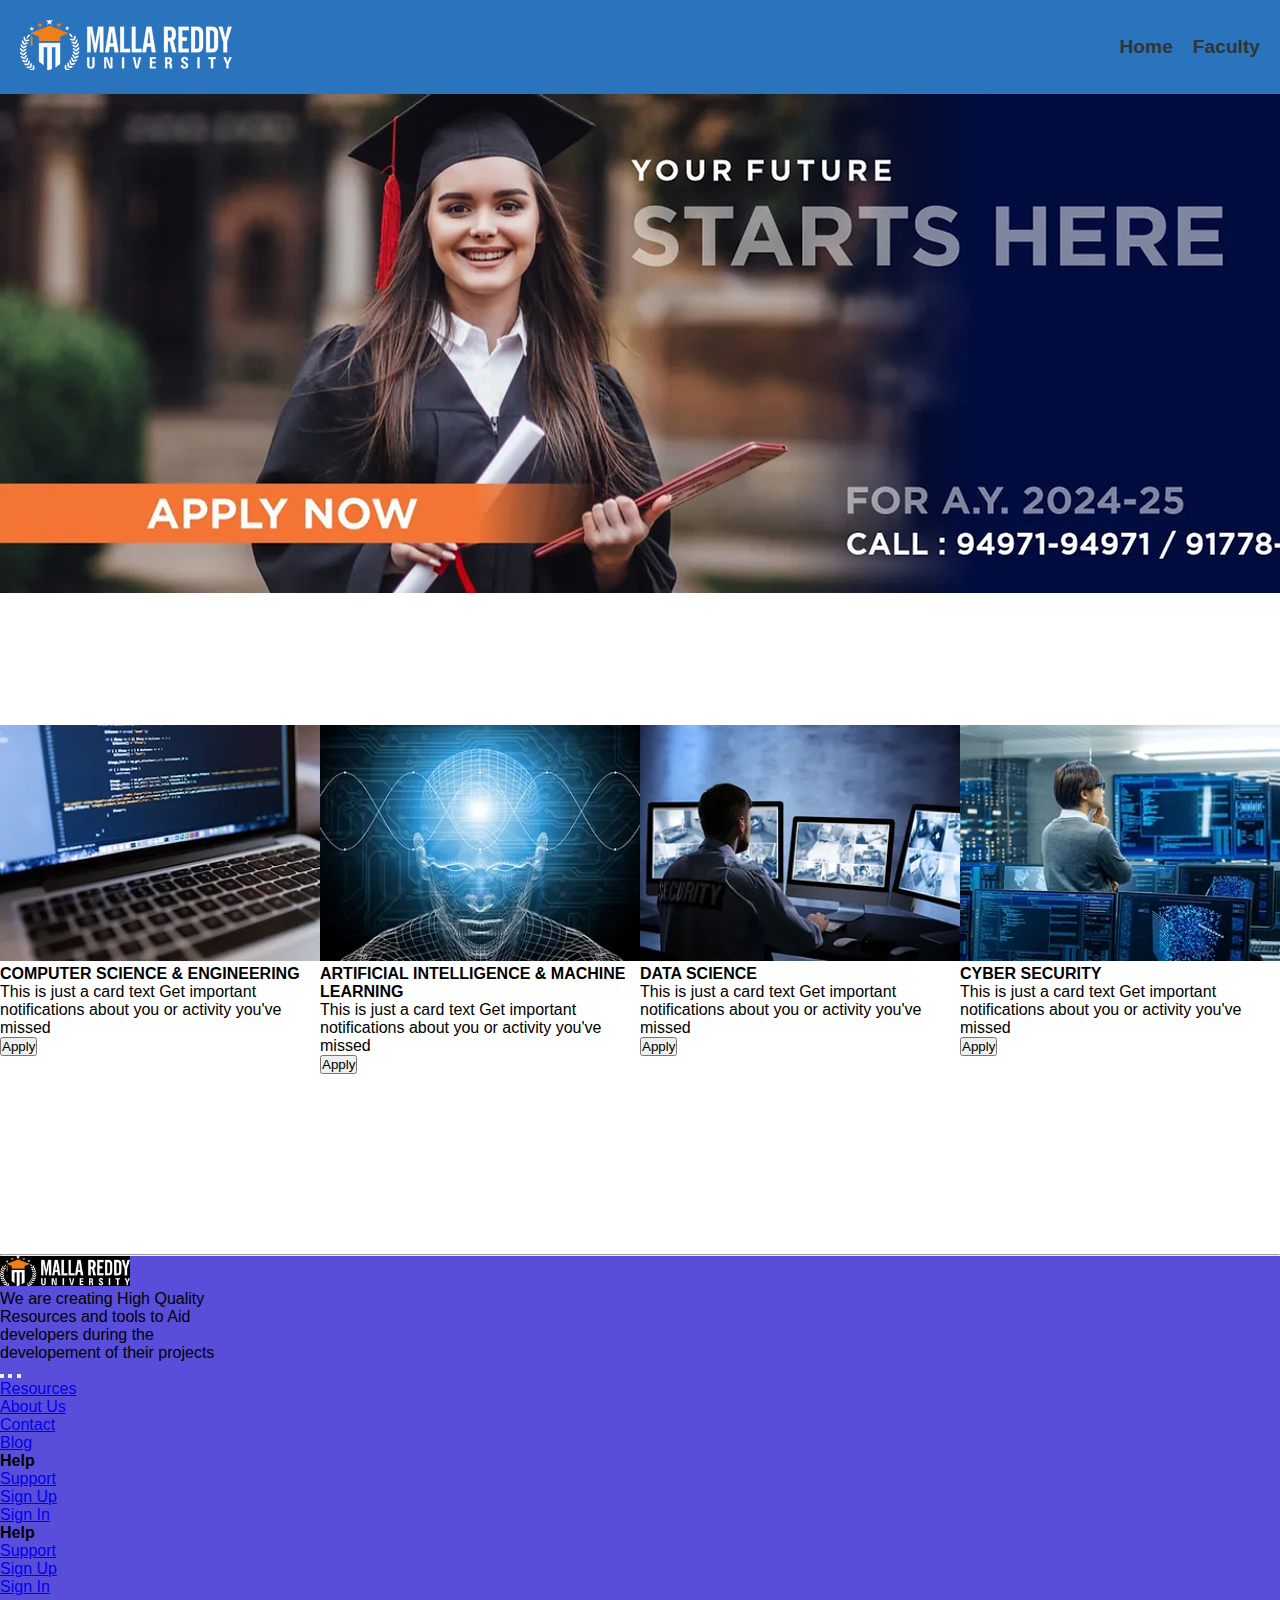
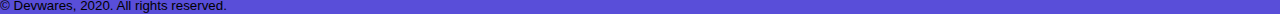
<file: web-a-thon/index.html>
<!DOCTYPE html>
<html lang="en">
<head>
    <meta charset="UTF-8">
    <meta name="viewport" content="width=device-width, initial-scale=1.0">
    <link rel="stylesheet" href="style.css">
    <link href="https://cdn.jsdelivr.net/npm/bootstrap@5.3.2/dist/css/bootstrap.min.css" rel="stylesheet" integrity="sha384-T3c6CoIi6uLrA9TneNEoa7RxnatzjcDSCmG1MXxSR1GAsXEV/Dwwykc2MPK8M2HN" crossorigin="anonymous">
    <script src="https://cdn.jsdelivr.net/npm/bootstrap@5.3.2/dist/js/bootstrap.bundle.min.js" integrity="sha384-C6RzsynM9kWDrMNeT87bh95OGNyZPhcTNXj1NW7RuBCsyN/o0jlpcV8Qyq46cDfL" crossorigin="anonymous"></script>
    <title>Document</title>
</head>
<body>
    <body>
    <div class="m-container">
        <div class="img-1">
            <img src="./cse home/MRU-Logo1.webp" alt="Logo">
        </div>
        <div class="list-items">
            <ul class="list-elements1">
                <li class="list-elements2"><a href="/index.html">Home</a></li>
                <!-- <li class="list-elements2"><a href="#">About Us</a></li> -->
                <!-- <li class="list-elements2"><a href="#">Schools</a></li> -->
                <!-- <li class="list-elements2"><a href="#">Academics</a></li> -->
                <!-- <li class="list-elements2"><a href="#">Examinations</a></li> -->
                <li class="list-elements2"><a href="./faculty.html">Faculty</a></li>
                <!-- <li class="list-elements2"><a href="#">Placements</a></li> -->
            </ul>
        </div>
    </div>
    <div class="mainimg"><img src="./cse home/img22222222222.webp" alt=""></div>
    <div class="courses">
        <div class="card" style="width: 25rem">
        <img class="img-fluid card-img" src="./faculity/computer.webp" style="width: 100%" />
        <div class="card-body">
          <div class="card-title"><b>COMPUTER SCIENCE & ENGINEERING</b></div>
          <div class="card-text">
            This is just a card text Get important notifications about you or activity you've missed
          </div>
          <div class="d-flex pt-3 pb-3">
            <button class="btn btn-primary">Apply</button>
          </div>
        </div>
      </div>
    <div class="card" style="width: 25rem">
        <img class="img-fluid card-img" src="./faculity/aiml.webp" style="width: 100%" />
        <div class="card-body">
          <div class="card-title"><b>ARTIFICIAL INTELLIGENCE & MACHINE LEARNING </b></div>
          <div class="card-text">
            This is just a card text Get important notifications about you or activity you've missed
          </div>
          <div class="d-flex pt-3 pb-3">
            <button class="btn btn-primary">Apply</button>
          </div>
        </div>
      </div>
    <div class="card" style="width: 25rem">
        <img class="img-fluid card-img" src="./faculity/cs.webp" style="width: 100%" />
        <div class="card-body">
          <div class="card-title"><b>DATA SCIENCE</b></div>
          <div class="card-text">
            This is just a card text Get important notifications about you or activity you've missed
          </div>
          <div class="d-flex pt-3 pb-3">
            <button class="btn btn-primary">Apply</button>
          </div>
        </div>
      </div>
    <div class="card" style="width: 25rem">
        <img class="img-fluid card-img" src="./faculity/ds.webp" style="width: 100%" />
        <div class="card-body">
          <div class="card-title"><b>CYBER SECURITY</b></div>
          <div class="card-text">
            This is just a card text Get important notifications about you or activity you've missed
          </div>
          <div class="d-flex pt-3 pb-3">
            <button class="btn btn-primary">Apply</button>
          </div>
        </div>
      </div>
    </div>
</div>
    <div class="blockcode1">
        <div class="header"></div>
      <hr>
        <footer class="page-footer shadow" style="background-color: rgb(89, 78, 217);">
          <div class="d-flex flex-column mx-auto py-5" style="width: 80%">
            <div class="d-flex flex-wrap justify-content-between">
              <div>
                <a href="/" class="d-flex align-items-center p-0 text-dark">
                  <img alt="logo" src="./cse home/MRU-Logo1.webp" width="130px" style="background-color: black;"/>
                  <span class="ms-3 h5 font-weight-bold"></span>
                </a>
                <p class="my-3" style="width: 250px">
                  We are creating High Quality Resources and tools to Aid developers during the
                  developement of their projects
                </p>
                <span class="mt-4">
                  <button class="btn btn-dark btn-flat p-2">
                    <i class="fa fa-facebook"></i>
                  </button>
                  <button class="btn btn-dark btn-flat p-2">
                    <i class="fa fa-twitter"></i>
                  </button>
                  <button class="btn btn-dark btn-flat p-2">
                    <i class="fa fa-instagram"></i>
                  </button>
                </span>
              </div>
              <div>
                <p class="h5 mb-4" style="font-weight: 600"></p>
                <ul class="p-0" style="list-style: none; cursor: pointer">
                  <li class="my-2">
                    <a class="text-dark" href="/">Resources</a>
                  </li>
                  <li class="my-2">
                    <a class="text-dark" href="/">About Us</a>
                  </li>
                  <li class="my-2">
                    <a class="text-dark" href="/">Contact</a>
                  </li>
                  <li class="my-2">
                    <a class="text-dark" href="/">Blog</a>
                  </li>
                </ul>
              </div>
              <div>
                <p class="h5 mb-4" style="font-weight: 600">Help</p>
                <ul class="p-0" style="list-style: none; cursor: pointer">
                  <li class="my-2">
                    <a class="text-dark" href="/">Support</a>
                  </li>
                  <li class="my-2">
                    <a class="text-dark" href="/">Sign Up</a>
                  </li>
                  <li class="my-2">
                    <a class="text-dark" href="/">Sign In</a>
                  </li>
                </ul>
              </div>
              <div>
                <p class="h5 mb-4" style="font-weight: 600">Help</p>
                <ul class="p-0" style="list-style: none; cursor: pointer">
                  <li class="my-2">
                    <a class="text-dark" href="/">Support</a>
                  </li>
                  <li class="my-2">
                    <a class="text-dark" href="/">Sign Up</a>
                  </li>
                  <li class="my-2">
                    <a class="text-dark" href="/">Sign In</a>
                  </li>
                </ul>
              </div>
            </div>
            <small class="text-center mt-5">&copy; Devwares, 2020. All rights reserved.</small>
          </div>
        </footer>
      </div>
</body>
</html>
</file>
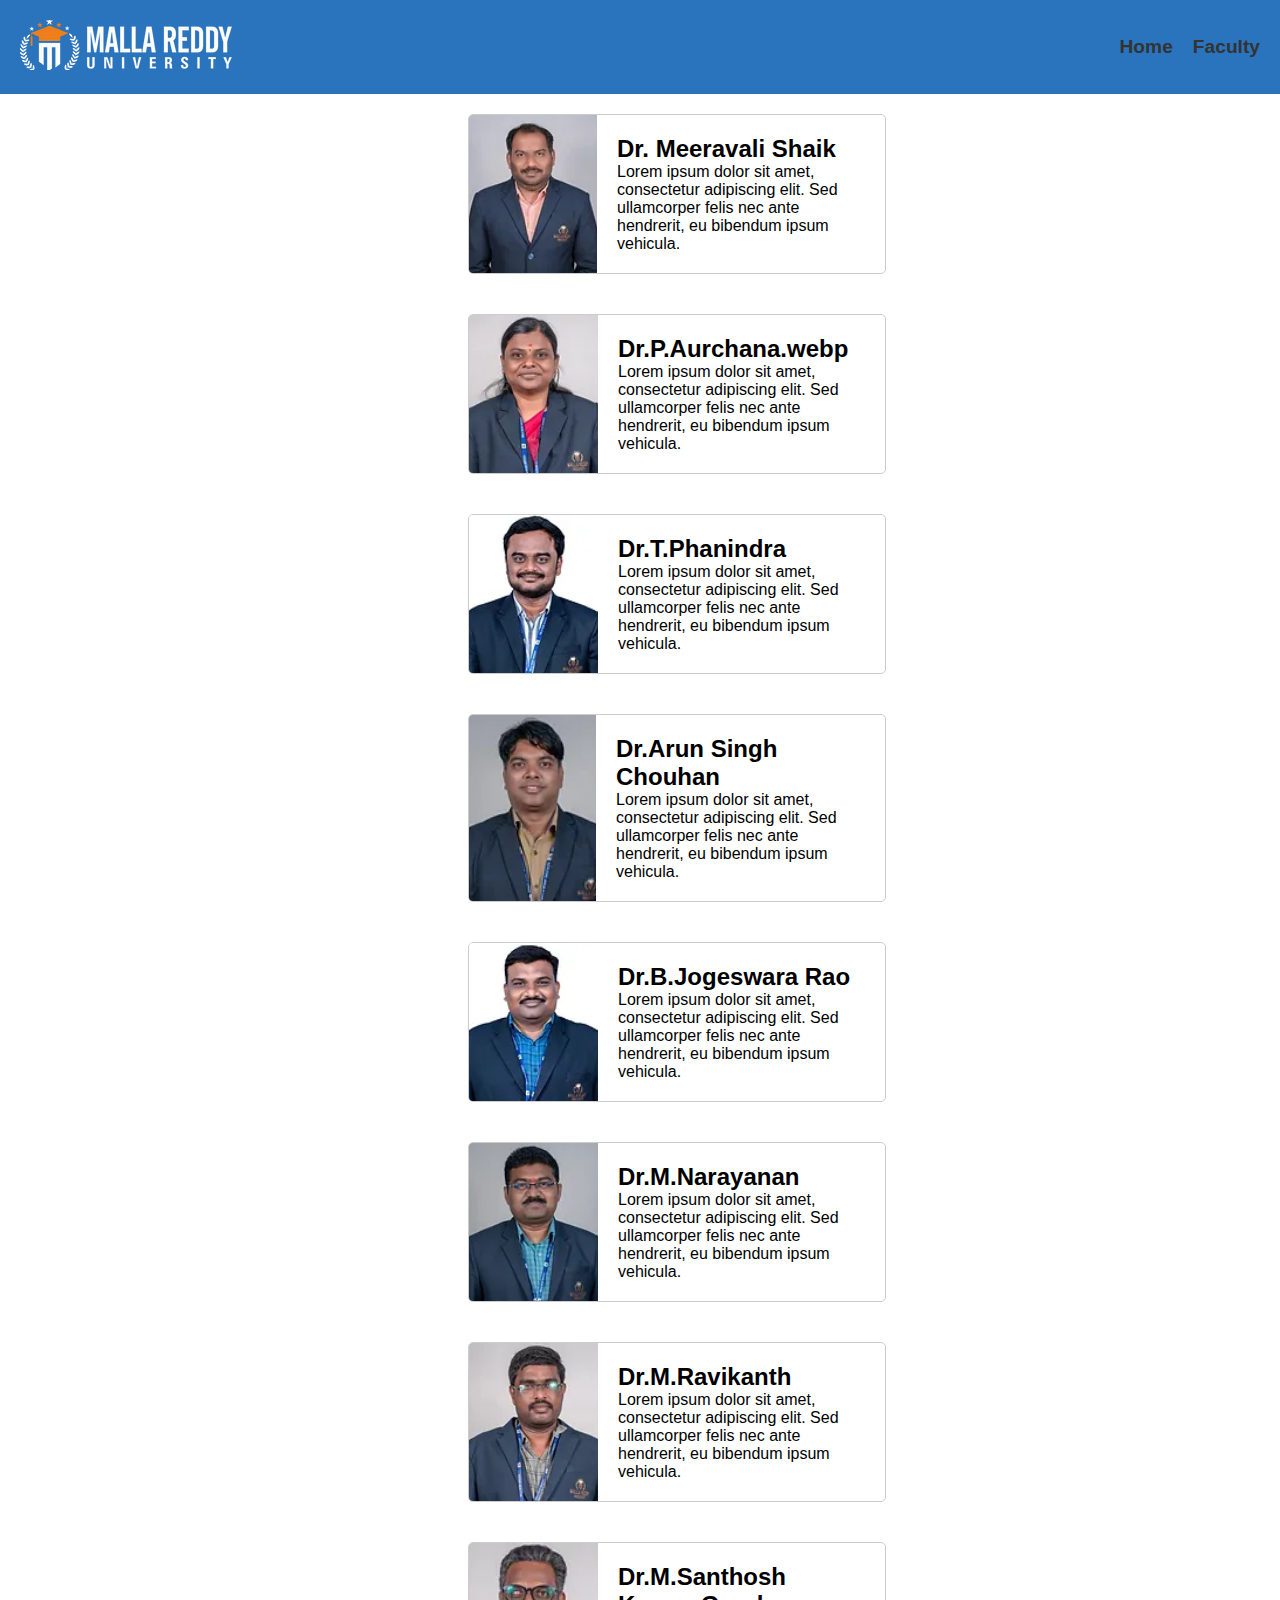
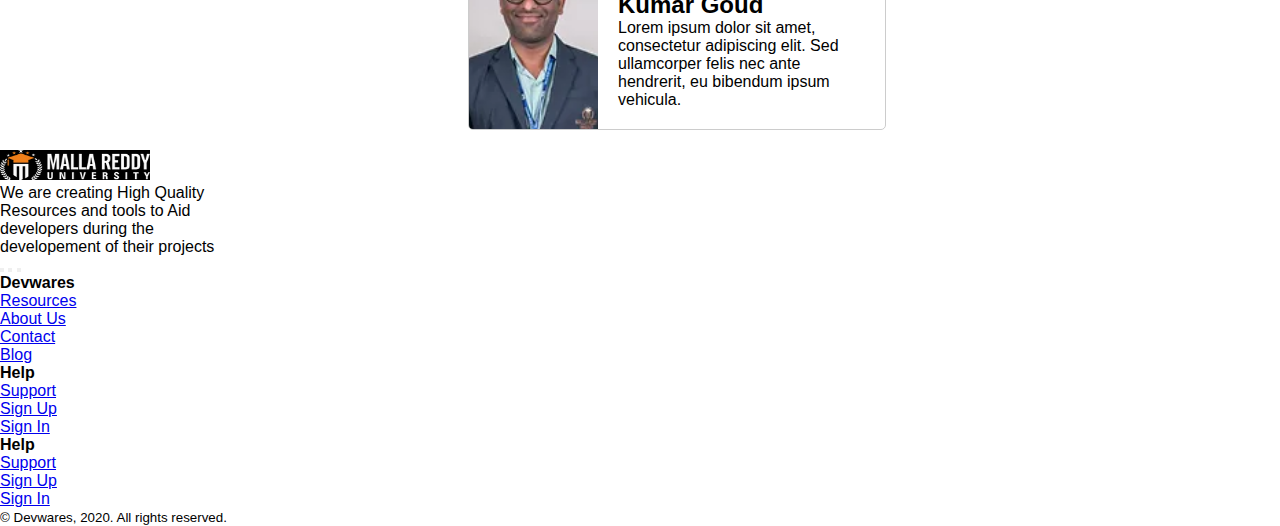
<file: web-a-thon/faculty.html>
<!DOCTYPE html>
<html lang="en">
<head>
    <meta charset="UTF-8">
    <meta name="viewport" content="width=device-width, initial-scale=1.0">
    <link rel="stylesheet" href="style.css">
    <link rel="stylesheet" href="faculty.css">
    <link href="https://cdn.jsdelivr.net/npm/bootstrap@5.3.2/dist/css/bootstrap.min.css" rel="stylesheet" integrity="sha384-T3c6CoIi6uLrA9TneNEoa7RxnatzjcDSCmG1MXxSR1GAsXEV/Dwwykc2MPK8M2HN" crossorigin="anonymous">
    <script src="https://cdn.jsdelivr.net/npm/bootstrap@5.3.2/dist/js/bootstrap.bundle.min.js" integrity="sha384-C6RzsynM9kWDrMNeT87bh95OGNyZPhcTNXj1NW7RuBCsyN/o0jlpcV8Qyq46cDfL" crossorigin="anonymous"></script>
    <title>Document</title>
</head>
<body>
    <body>
    <div class="m-container">
        <div class="img-1">
            <img src="./cse home/MRU-Logo1.webp" alt="Logo">
        </div>
        <div class="list-items">
            <ul class="list-elements1">
                <li class="list-elements2"><a href="./index.html">Home</a></li>
                <!-- <li class="list-elements2"><a href="#">About Us</a></li> -->
                <!-- <li class="list-elements2"><a href="#">Schools</a></li> -->
                <!-- <li class="list-elements2"><a href="#">Academics</a></li> -->
                <!-- <li class="list-elements2"><a href="#">Examinations</a></li> -->
                <li class="list-elements2"><a href="#">Faculty</a></li>
                <!-- <li class="list-elements2"><a href="#">Placements</a></li> -->
            </ul>
        </div>
    </div>
    <div class="mainfac">
    <div class="card">
        <img src="./faculity/Dr_ Meeravali Shaikh.webp" alt="Placeholder Image">
        <div class="card-content">
          <h2>Dr. Meeravali Shaik</h2>
          <p>Lorem ipsum dolor sit amet, consectetur adipiscing elit. Sed ullamcorper felis nec ante hendrerit, eu bibendum ipsum vehicula.</p>
        </div>
    </div>
    <div class="card">
        <img src="./faculity/Dr_ P_ Aurchana.webp" alt="Placeholder Image">
        <div class="card-content">
          <h2>Dr.P.Aurchana.webp</h2>
          <p>Lorem ipsum dolor sit amet, consectetur adipiscing elit. Sed ullamcorper felis nec ante hendrerit, eu bibendum ipsum vehicula.</p>
        </div>
    </div>
    <div class="card">
        <img src="./faculity/Dr_ T_ Phanindra.webp" alt="Placeholder Image">
        <div class="card-content">
          <h2>Dr.T.Phanindra</h2>
          <p>Lorem ipsum dolor sit amet, consectetur adipiscing elit. Sed ullamcorper felis nec ante hendrerit, eu bibendum ipsum vehicula.</p>
        </div>
    </div>
    <div class="card">
        <img src="./faculity/Dr_Arun Singh Chouhan.webp" alt="Placeholder Image">
        <div class="card-content">
          <h2>Dr.Arun Singh Chouhan</h2>
          <p>Lorem ipsum dolor sit amet, consectetur adipiscing elit. Sed ullamcorper felis nec ante hendrerit, eu bibendum ipsum vehicula.</p>
        </div>
    </div>
    <div class="card">
        <img src="./faculity/Dr_B_Jogeswara Rao.webp" alt="Placeholder Image">
        <div class="card-content">
          <h2>Dr.B.Jogeswara Rao</h2>
          <p>Lorem ipsum dolor sit amet, consectetur adipiscing elit. Sed ullamcorper felis nec ante hendrerit, eu bibendum ipsum vehicula.</p>
        </div>
    </div>
    <div class="card">
        <img src="./faculity/Dr_M_Narayanan.webp" alt="Placeholder Image">
        <div class="card-content">
          <h2>Dr.M.Narayanan</h2>
          <p>Lorem ipsum dolor sit amet, consectetur adipiscing elit. Sed ullamcorper felis nec ante hendrerit, eu bibendum ipsum vehicula.</p>
        </div>
    </div>
    <div class="card">
        <img src="./faculity/Dr_M_Ravikanth.webp" alt="Placeholder Image">
        <div class="card-content">
          <h2>Dr.M.Ravikanth</h2>
          <p>Lorem ipsum dolor sit amet, consectetur adipiscing elit. Sed ullamcorper felis nec ante hendrerit, eu bibendum ipsum vehicula.</p>
        </div>
    </div>
    <div class="card">
        <img src="./faculity/Dr_M_Santhosh Kumar Goud.webp" alt="Placeholder Image">
        <div class="card-content">
          <h2>Dr.M.Santhosh Kumar Goud</h2>
          <p>Lorem ipsum dolor sit amet, consectetur adipiscing elit. Sed ullamcorper felis nec ante hendrerit, eu bibendum ipsum vehicula.</p>
        </div>
    </div>
    </div>
    <div class="blockcode">
        <div class="header"></div>
      
        <footer class="page-footer shadow">
          <div class="d-flex flex-column mx-auto py-5" style="width: 80%">
            <div class="d-flex flex-wrap justify-content-between">
              <div>
                <a href="/" class="d-flex align-items-center p-0 text-dark">
                  <img alt="logo" src="./cse home/MRU-Logo1.webp" width="150px" height="30px" style="background-color: black;"/>
                  <span class="ms-3 h5 font-weight-bold"></span>
                </a>
                <p class="my-3" style="width: 250px">
                  We are creating High Quality Resources and tools to Aid developers during the
                  developement of their projects
                </p>
                <span class="mt-4">
                  <button class="btn btn-dark btn-flat p-2">
                    <i class="fa fa-facebook"></i>
                  </button>
                  <button class="btn btn-dark btn-flat p-2">
                    <i class="fa fa-twitter"></i>
                  </button>
                  <button class="btn btn-dark btn-flat p-2">
                    <i class="fa fa-instagram"></i>
                  </button>
                </span>
              </div>
              <div>
                <p class="h5 mb-4" style="font-weight: 600">Devwares</p>
                <ul class="p-0" style="list-style: none; cursor: pointer">
                  <li class="my-2">
                    <a class="text-dark" href="/">Resources</a>
                  </li>
                  <li class="my-2">
                    <a class="text-dark" href="/">About Us</a>
                  </li>
                  <li class="my-2">
                    <a class="text-dark" href="/">Contact</a>
                  </li>
                  <li class="my-2">
                    <a class="text-dark" href="/">Blog</a>
                  </li>
                </ul>
              </div>
              <div>
                <p class="h5 mb-4" style="font-weight: 600">Help</p>
                <ul class="p-0" style="list-style: none; cursor: pointer">
                  <li class="my-2">
                    <a class="text-dark" href="/">Support</a>
                  </li>
                  <li class="my-2">
                    <a class="text-dark" href="/">Sign Up</a>
                  </li>
                  <li class="my-2">
                    <a class="text-dark" href="/">Sign In</a>
                  </li>
                </ul>
              </div>
              <div>
                <p class="h5 mb-4" style="font-weight: 600">Help</p>
                <ul class="p-0" style="list-style: none; cursor: pointer">
                  <li class="my-2">
                    <a class="text-dark" href="/">Support</a>
                  </li>
                  <li class="my-2">
                    <a class="text-dark" href="/">Sign Up</a>
                  </li>
                  <li class="my-2">
                    <a class="text-dark" href="/">Sign In</a>
                  </li>
                </ul>
              </div>
            </div>
            <small class="text-center mt-5">&copy; Devwares, 2020. All rights reserved.</small>
          </div>
        </footer>
      </div>
</body>
</html>
</file>
<file: web-a-thon/style.css>
*{
    padding: 0;
    margin: 0;
}
body {
    margin: 0;
    font-family: Arial, sans-serif;
}
.m-container {
    display: flex;
    align-items: center;
    justify-content: space-between;
    padding: 20px;
    background-color: #2a73bd;
}
.list-elements1 {
    list-style-type: none;
    margin: 0;
    padding: 0;
    display: flex;
}
.list-elements2 {
    margin-right: 20px;
}
.list-elements2:last-child {
    margin-right: 0;
}
.list-elements2 a {
    text-decoration: none;
    color: #333;
}
.list-elements2 a:hover {
    color: #000000;
}
.img-1 img {
    height: 50px;
}
.h1-img{
/* display: flex;
justify-content: center;
align-items: center; */
background-image: url('./cse home/img1.webp');
background-repeat: no-repeat;
background-size: cover;
}

.card {
    /* box-shadow: 0 4px 8px 0 rgba(0,0,0,0.2); */
    transition: 0.3s;
    width: 50%;
    height: 50%;
}
.faculty{
display: flex;
margin-top: 40px ;
margin-left: 130px;
}
.blockcode1{
    margin-top: 14%;
}

.courses{
    display: flex;
    margin-top: 10%;
    justify-content: space-around;
}

.list-items{
    font-weight: bold;
    font-size: larger;
}
.list-items:hover{
    text-decoration: underline;
    /* color: white; */
    
}
</file>
<file: web-a-thon/faculty.css>
body {
    font-family: Arial, sans-serif;
    margin: 0;
    padding: 0;
  }
  .card {
    display: flex;
    border: 1px solid #ccc;
    border-radius: 5px;
    margin: 20px;
    overflow: hidden;
  }
  .card img {
    width: 150px;
    height: auto;
    object-fit: cover;
  }
  .card-content {
    padding: 20px;
  }
  .card-content h2 {
    margin-top: 0;
  }

.mainfac{
  display: flex;
  flex-direction: column;
  margin-left: 35%;
}
</file>
